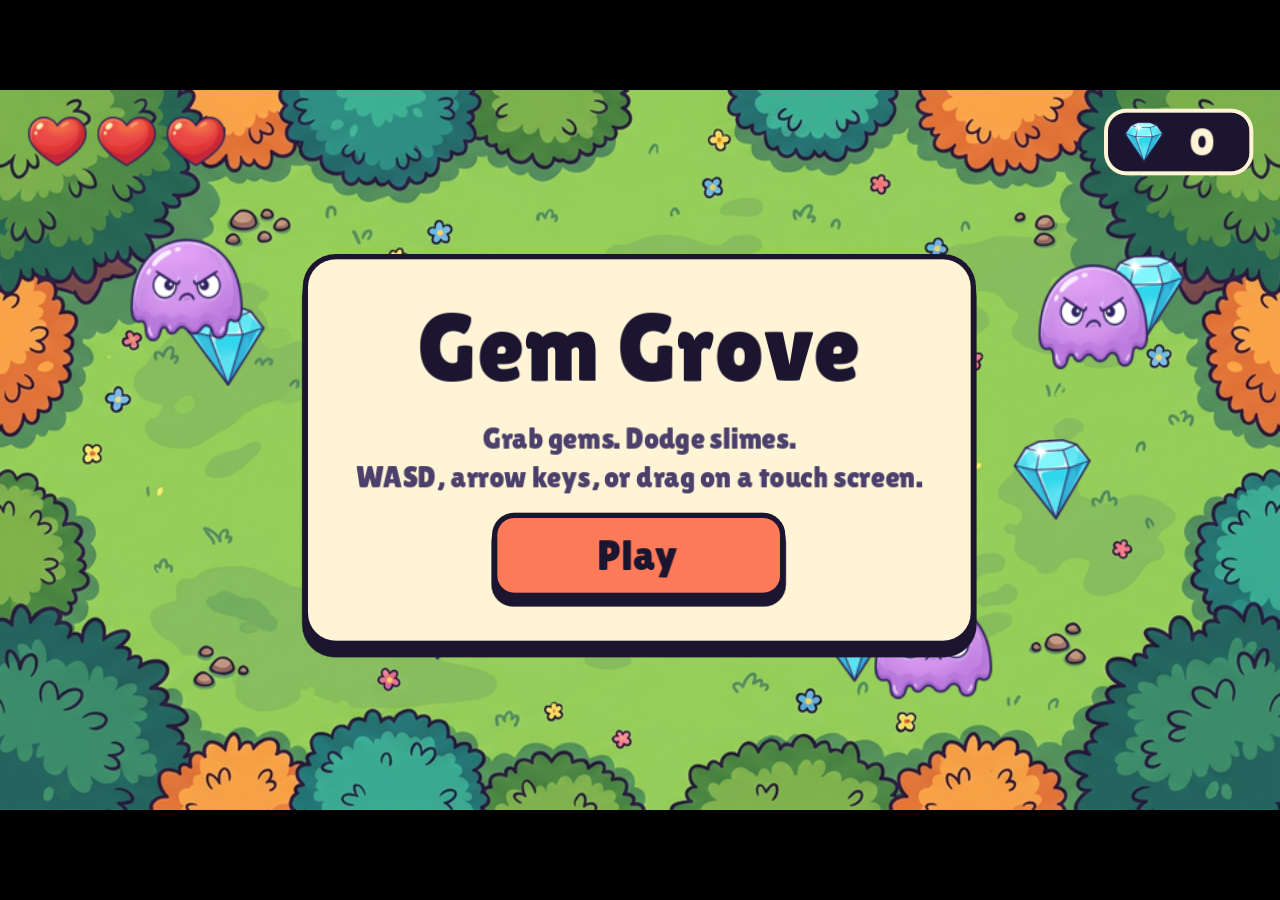
<file: index.html>
<!DOCTYPE html>
<html lang="en">
	<head>
		<meta charset="utf-8">
		<meta name="viewport" content="width=device-width, user-scalable=no, initial-scale=1.0">
		<title>Gem Grove</title>
		<style>
html, body, #canvas {
	margin: 0;
	padding: 0;
	border: 0;
}

body {
	color: white;
	background-color: black;
	overflow: hidden;
	touch-action: none;
}

#canvas {
	display: block;
}

#canvas:focus {
	outline: none;
}

#status, #status-splash, #status-progress {
	position: absolute;
	left: 0;
	right: 0;
}

#status, #status-splash {
	top: 0;
	bottom: 0;
}

#status {
	background-color: #242424;
	display: flex;
	flex-direction: column;
	justify-content: center;
	align-items: center;
	visibility: hidden;
}

#status-splash {
	max-height: 100%;
	max-width: 100%;
	margin: auto;
}

#status-splash.show-image--false {
	display: none;
}

#status-splash.fullsize--true {
	height: 100%;
	width: 100%;
	object-fit: contain;
}

#status-splash.use-filter--false {
	image-rendering: pixelated;
}

#status-progress, #status-notice {
	display: none;
}

#status-progress {
	bottom: 10%;
	width: 50%;
	margin: 0 auto;
}

#status-notice {
	background-color: #5b3943;
	border-radius: 0.5rem;
	border: 1px solid #9b3943;
	color: #e0e0e0;
	font-family: 'Noto Sans', 'Droid Sans', Arial, sans-serif;
	line-height: 1.3;
	margin: 0 2rem;
	overflow: hidden;
	padding: 1rem;
	text-align: center;
	z-index: 1;
}
		</style>
		<link id="-gd-engine-icon" rel="icon" type="image/png" href="index.icon.png" />
<link rel="apple-touch-icon" href="index.apple-touch-icon.png"/>

	</head>
	<body>
		<canvas id="canvas">
			Your browser does not support the canvas tag.
		</canvas>

		<noscript>
			Your browser does not support JavaScript.
		</noscript>

		<div id="status">
			<img id="status-splash" class="show-image--true fullsize--true use-filter--true" src="index.png" alt="">
			<progress id="status-progress"></progress>
			<div id="status-notice"></div>
		</div>

		<script src="index.js"></script>
		<script>
const GODOT_CONFIG = {"args":[],"canvasResizePolicy":2,"emscriptenPoolSize":8,"ensureCrossOriginIsolationHeaders":true,"executable":"index","experimentalVK":false,"fileSizes":{"index.pck":599860,"index.wasm":39509339},"focusCanvas":true,"gdextensionLibs":[],"godotPoolSize":4};
const GODOT_THREADS_ENABLED = false;
const engine = new Engine(GODOT_CONFIG);

(function () {
	const statusOverlay = document.getElementById('status');
	const statusProgress = document.getElementById('status-progress');
	const statusNotice = document.getElementById('status-notice');

	let initializing = true;
	let statusMode = '';

	function setStatusMode(mode) {
		if (statusMode === mode || !initializing) {
			return;
		}
		if (mode === 'hidden') {
			statusOverlay.remove();
			initializing = false;
			return;
		}
		statusOverlay.style.visibility = 'visible';
		statusProgress.style.display = mode === 'progress' ? 'block' : 'none';
		statusNotice.style.display = mode === 'notice' ? 'block' : 'none';
		statusMode = mode;
	}

	function setStatusNotice(text) {
		while (statusNotice.lastChild) {
			statusNotice.removeChild(statusNotice.lastChild);
		}
		const lines = text.split('\n');
		lines.forEach((line) => {
			statusNotice.appendChild(document.createTextNode(line));
			statusNotice.appendChild(document.createElement('br'));
		});
	}

	function displayFailureNotice(err) {
		console.error(err);
		if (err instanceof Error) {
			setStatusNotice(err.message);
		} else if (typeof err === 'string') {
			setStatusNotice(err);
		} else {
			setStatusNotice('An unknown error occurred.');
		}
		setStatusMode('notice');
		initializing = false;
	}

	const missing = Engine.getMissingFeatures({
		threads: GODOT_THREADS_ENABLED,
	});

	if (missing.length !== 0) {
		if (GODOT_CONFIG['serviceWorker'] && GODOT_CONFIG['ensureCrossOriginIsolationHeaders'] && 'serviceWorker' in navigator) {
			let serviceWorkerRegistrationPromise;
			try {
				serviceWorkerRegistrationPromise = navigator.serviceWorker.getRegistration();
			} catch (err) {
				serviceWorkerRegistrationPromise = Promise.reject(new Error('Service worker registration failed.'));
			}
			// There's a chance that installing the service worker would fix the issue
			Promise.race([
				serviceWorkerRegistrationPromise.then((registration) => {
					if (registration != null) {
						return Promise.reject(new Error('Service worker already exists.'));
					}
					return registration;
				}).then(() => engine.installServiceWorker()),
				// For some reason, `getRegistration()` can stall
				new Promise((resolve) => {
					setTimeout(() => resolve(), 2000);
				}),
			]).then(() => {
				// Reload if there was no error.
				window.location.reload();
			}).catch((err) => {
				console.error('Error while registering service worker:', err);
			});
		} else {
			// Display the message as usual
			const missingMsg = 'Error\nThe following features required to run Godot projects on the Web are missing:\n';
			displayFailureNotice(missingMsg + missing.join('\n'));
		}
	} else {
		setStatusMode('progress');
		engine.startGame({
			'onProgress': function (current, total) {
				if (current > 0 && total > 0) {
					statusProgress.value = current;
					statusProgress.max = total;
				} else {
					statusProgress.removeAttribute('value');
					statusProgress.removeAttribute('max');
				}
			},
		}).then(() => {
			setStatusMode('hidden');
		}, displayFailureNotice);
	}
}());
		</script>
	</body>
</html>
</file>
